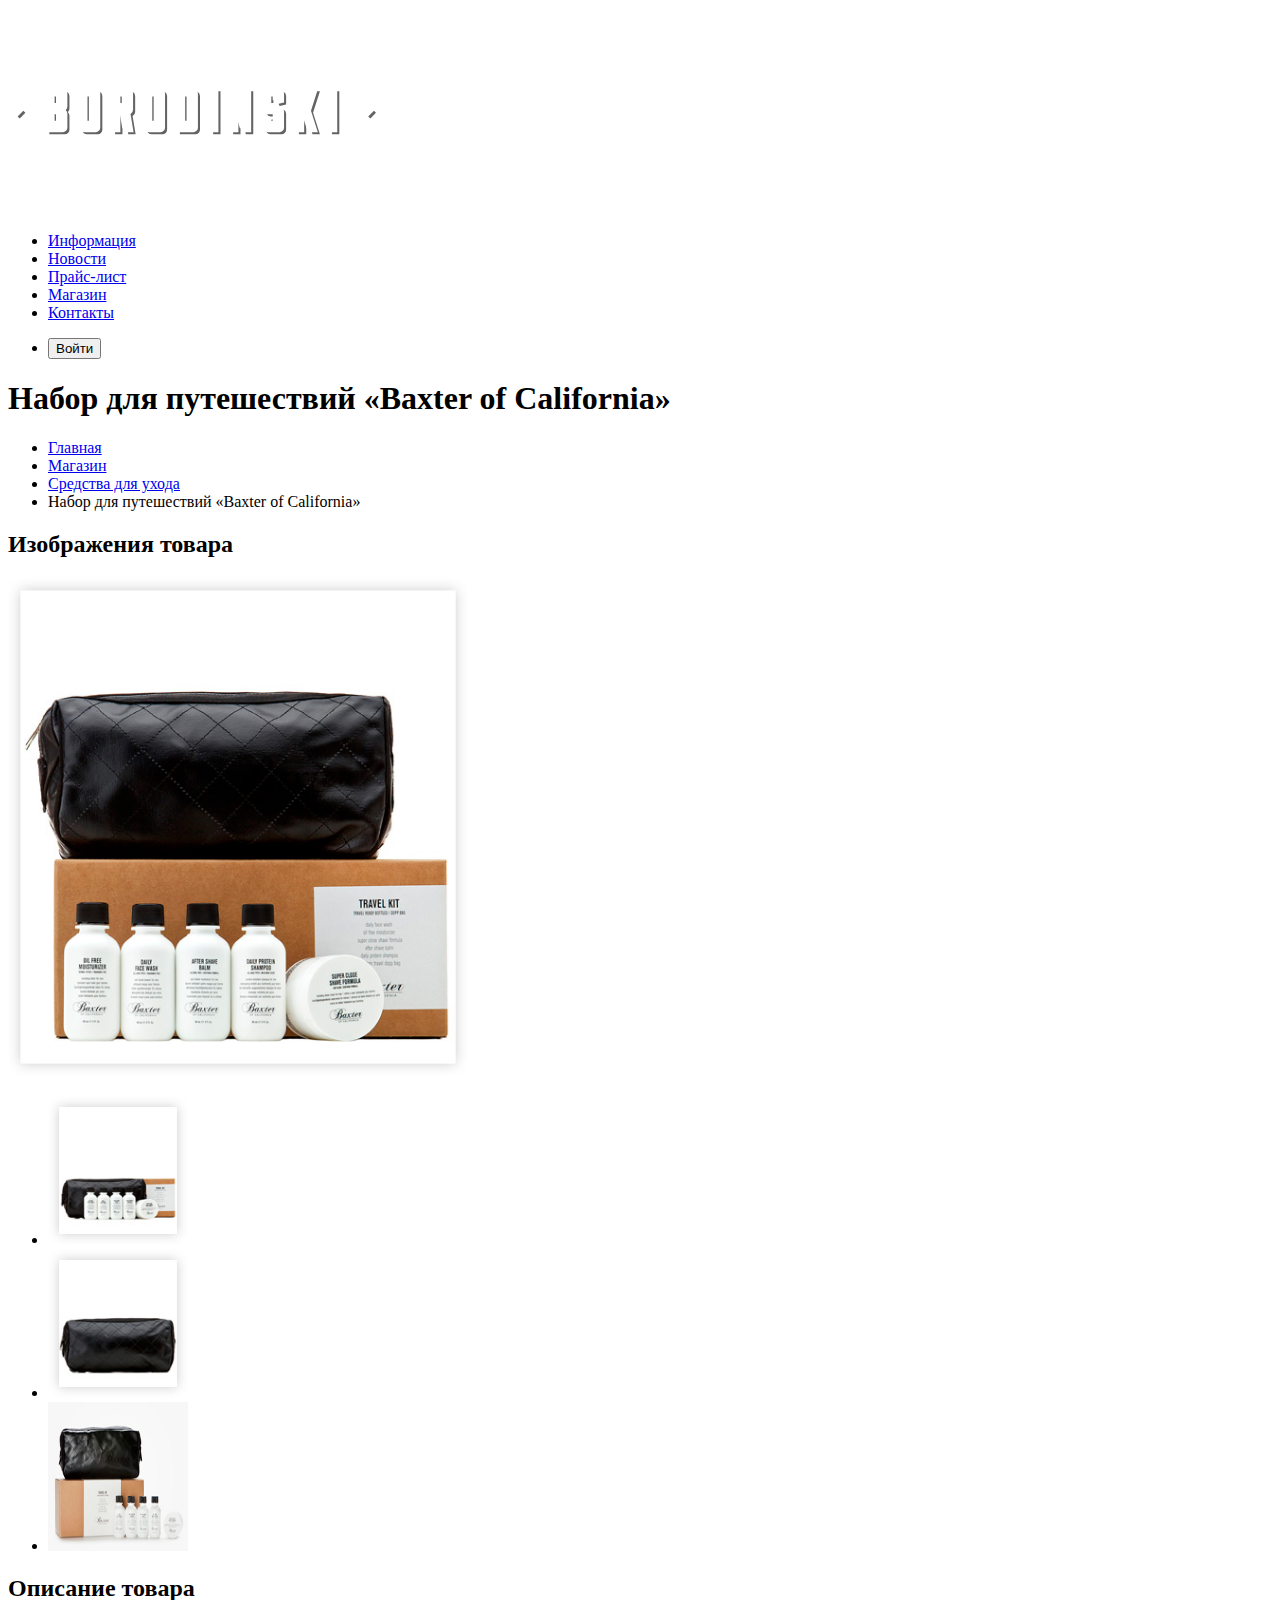
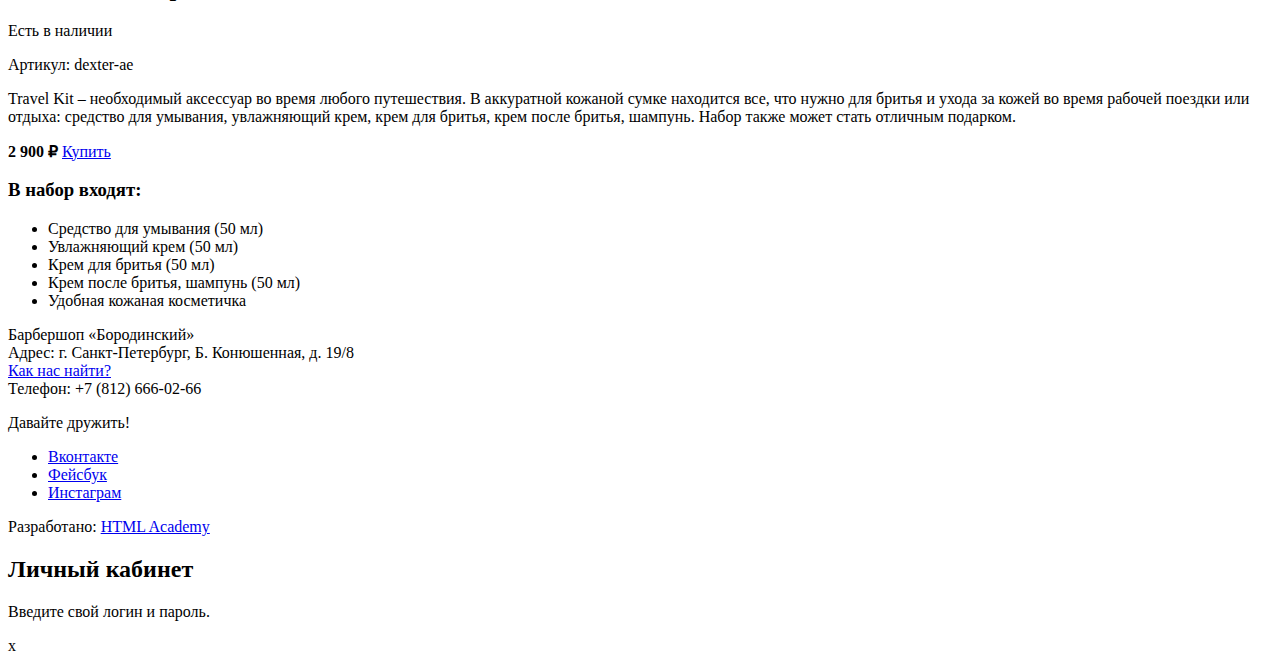
<file: barbershop-item.html>
<!DOCTYPE html>
<html lang="ru">

<head>
    <meta charset="utf-8">
    <title></title>
</head>

<body>
    <header class="main-header">
        <nav class="main-navigation">
            <a class="main-header-logo" href="index.html">
                <img src="img/index-logo.svg" width="368" height="204" alt="Логотип барбершоп 'Бородинский'">
            </a>
            <ul class="site-navigation">
                <li><a href="info.html">Информация</a></li>
                <li><a href="news.html">Новости</a></li>
                <li><a href="price.html">Прайс-лист</a></li>
                <li><a href="catalog.html">Магазин</a></li>
                <li><a href="contacts.html">Контакты</a></li>
            </ul>
            <ul class="user-navigation">
                <li class="login-link">
                    <button type="button">Войти</button>
                </li>
            </ul>
        </nav>
    </header>
    <main class="container">

        <h1 class="page-title">Набор для путешествий «Baxter of California»</h1>

        <ul class="breadcrumbs">
            <li><a href="index.html">Главная</a></li>
            <li><a href="#">Магазин</a></li>
            <li><a href="#">Средства для ухода</a></li>
            <li class="breadcrumbs-current">Набор для путешествий «Baxter of California»</li>
        </ul>

        <section>
            <h2 class="visually-hidden">Изображения товара</h2>
            <p class="product-photo-full">
                <img src="img/product-big.jpg" width="460" height="498" alt="Фото всего набора">
            </p>
            <ul class="product-photo-preview">
                <li><img src="img/product-small-1.jpg" width="140" height="149" alt="Фото в анфас"></li>
                <li><img src="img/product-small-2.jpg" width="140" height="149" alt="Фото в профиль"></li>
                <li><img src="img/product-small-3.jpg" width="140" height="149" alt="Фото отдельной части"></li>
            </ul>
        </section>

        <section class="product-info">
            <h2 class="visually-hidden">Описание товара</h2>
            <p class="product-availability">Есть в наличии</p>
            <p class="product-article">Артикул: dexter-ae</p>
            <p class="product-text">Travel Kit – необходимый аксессуар во время любого путешествия. В аккуратной кожаной
                сумке находится все,
                что нужно для бритья и ухода за кожей во время рабочей поездки или отдыха: средство для умывания,
                увлажняющий крем, крем для бритья, крем после бритья, шампунь. Набор также может стать отличным
                подарком.</p>
            <p class="product-price">
                <b>2 900 ₽</b>
                <a class="button" href="#">Купить</a>
            </p>
            <h3>В набор входят:</h3>
            <ul>
                <li>Средство для умывания (50 мл)</li>
                <li>Увлажняющий крем (50 мл)</li>
                <li>Крем для бритья (50 мл)</li>
                <li>Крем после бритья, шампунь (50 мл)</li>
                <li>Удобная кожаная косметичка</li>
            </ul>
        </section>



    </main>
    <footer class="main-footer">
        <p class=footer-contacts>
            Барбершоп «Бородинский»<br>
            Адрес: г. Санкт-Петербург, Б. Конюшенная, д. 19/8<br>
            <a href="map.html">Как нас найти?</a><br>
            Телефон: +7 (812) 666-02-66
        </p>
        <div class="footer-social">
            <p>Давайте дружить!</p>
            <ul>
                <li class="social-button"><a href="#">Вконтакте</a></li>
                <li class="social-button"><a href="#">Фейсбук</a></li>
                <li class="social-button"><a href="#">Инстаграм</a></li>
            </ul>
        </div>
        <p>
            Разработано: <a href="https://htmlacademy.ru">HTML Academy</a>
        </p>
    </footer>

    <section class="modal modal-login">
        <h2>Личный кабинет</h2>
        <p>Введите свой логин и пароль.</p>
        <!-- Здесь будет форма -->
        <span class="modal-close">x</span>
    </section>

</body>













</html>
</file>
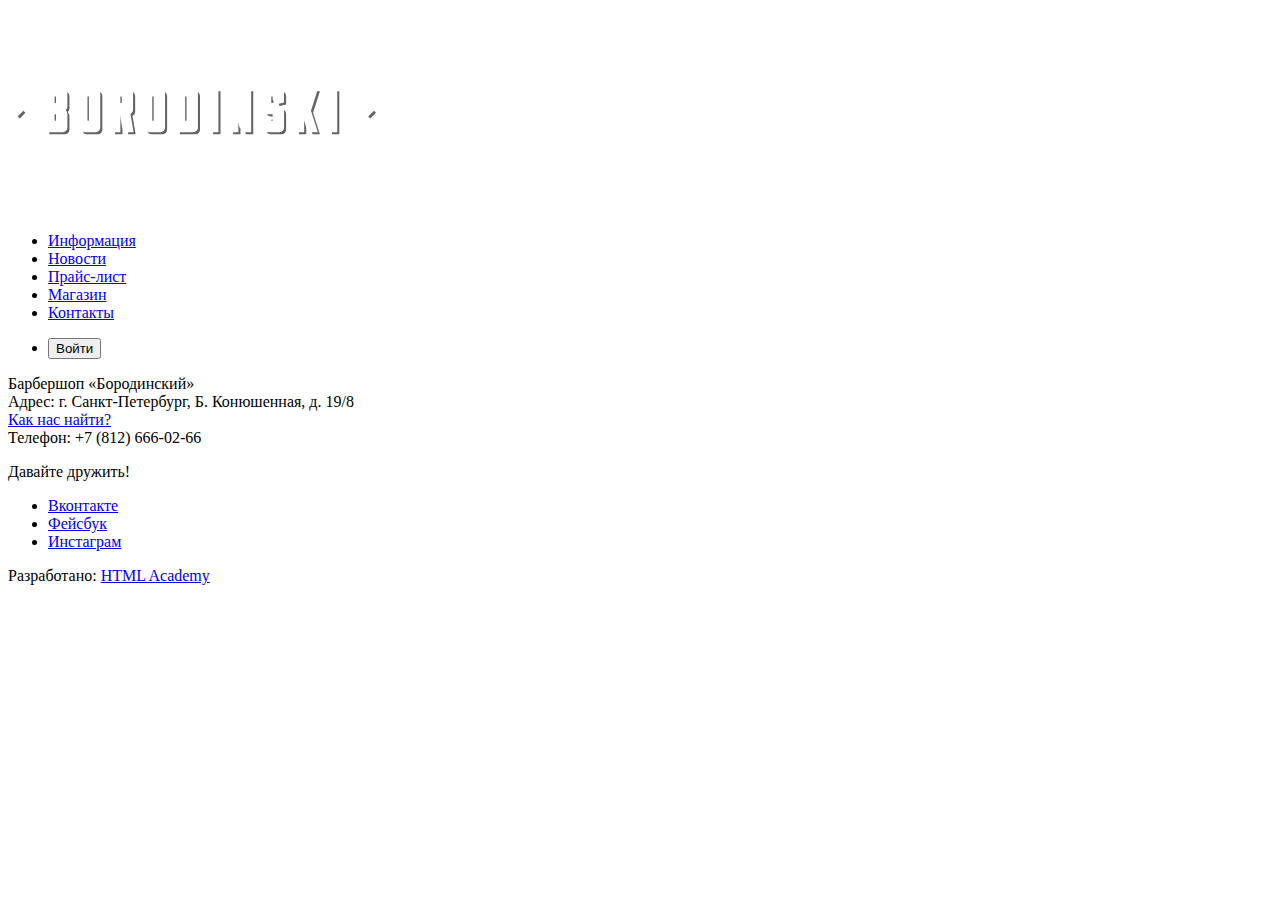
<file: barbershop-price.html>
<!DOCTYPE html>
<html lang="ru">

<head>
    <meta charset="utf-8">
    <title></title>
</head>

<body>
    <header class="main-header">
        <nav class="main-navigation">
            <a class="main-header-logo" href="index.html">
                <img src="img/index-logo.svg" width="368" height="204" alt="Логотип барбершоп 'Бородинский'">
            </a>
            <ul class="site-navigation">
                <li><a href="info.html">Информация</a></li>
                <li><a href="news.html">Новости</a></li>
                <li><a href="price.html">Прайс-лист</a></li>
                <li><a href="catalog.html">Магазин</a></li>
                <li><a href="contacts.html">Контакты</a></li>
            </ul>
            <ul class="user-navigation">
                <li class="login-link">
                    <button type="button">Войти</button>
                </li>
            </ul>
        </nav>
    </header>
    <main>
        
    </main>
    <footer>
        <p>
            Барбершоп «Бородинский»<br>
            Адрес: г. Санкт-Петербург, Б. Конюшенная, д. 19/8<br>
            <a href="map.html">Как нас найти?</a><br>
            Телефон: +7 (812) 666-02-66
        </p>
        <div>
            <p>Давайте дружить!</p>
            <ul>
                <li><a href="#">Вконтакте</a></li>
                <li><a href="#">Фейсбук</a></li>
                <li><a href="#">Инстаграм</a></li>
            </ul>
        </div>
        <p>
            Разработано: <a href="https://htmlacademy.ru">HTML Academy</a>
        </p>
    </footer>

</body>













</html>
</file>
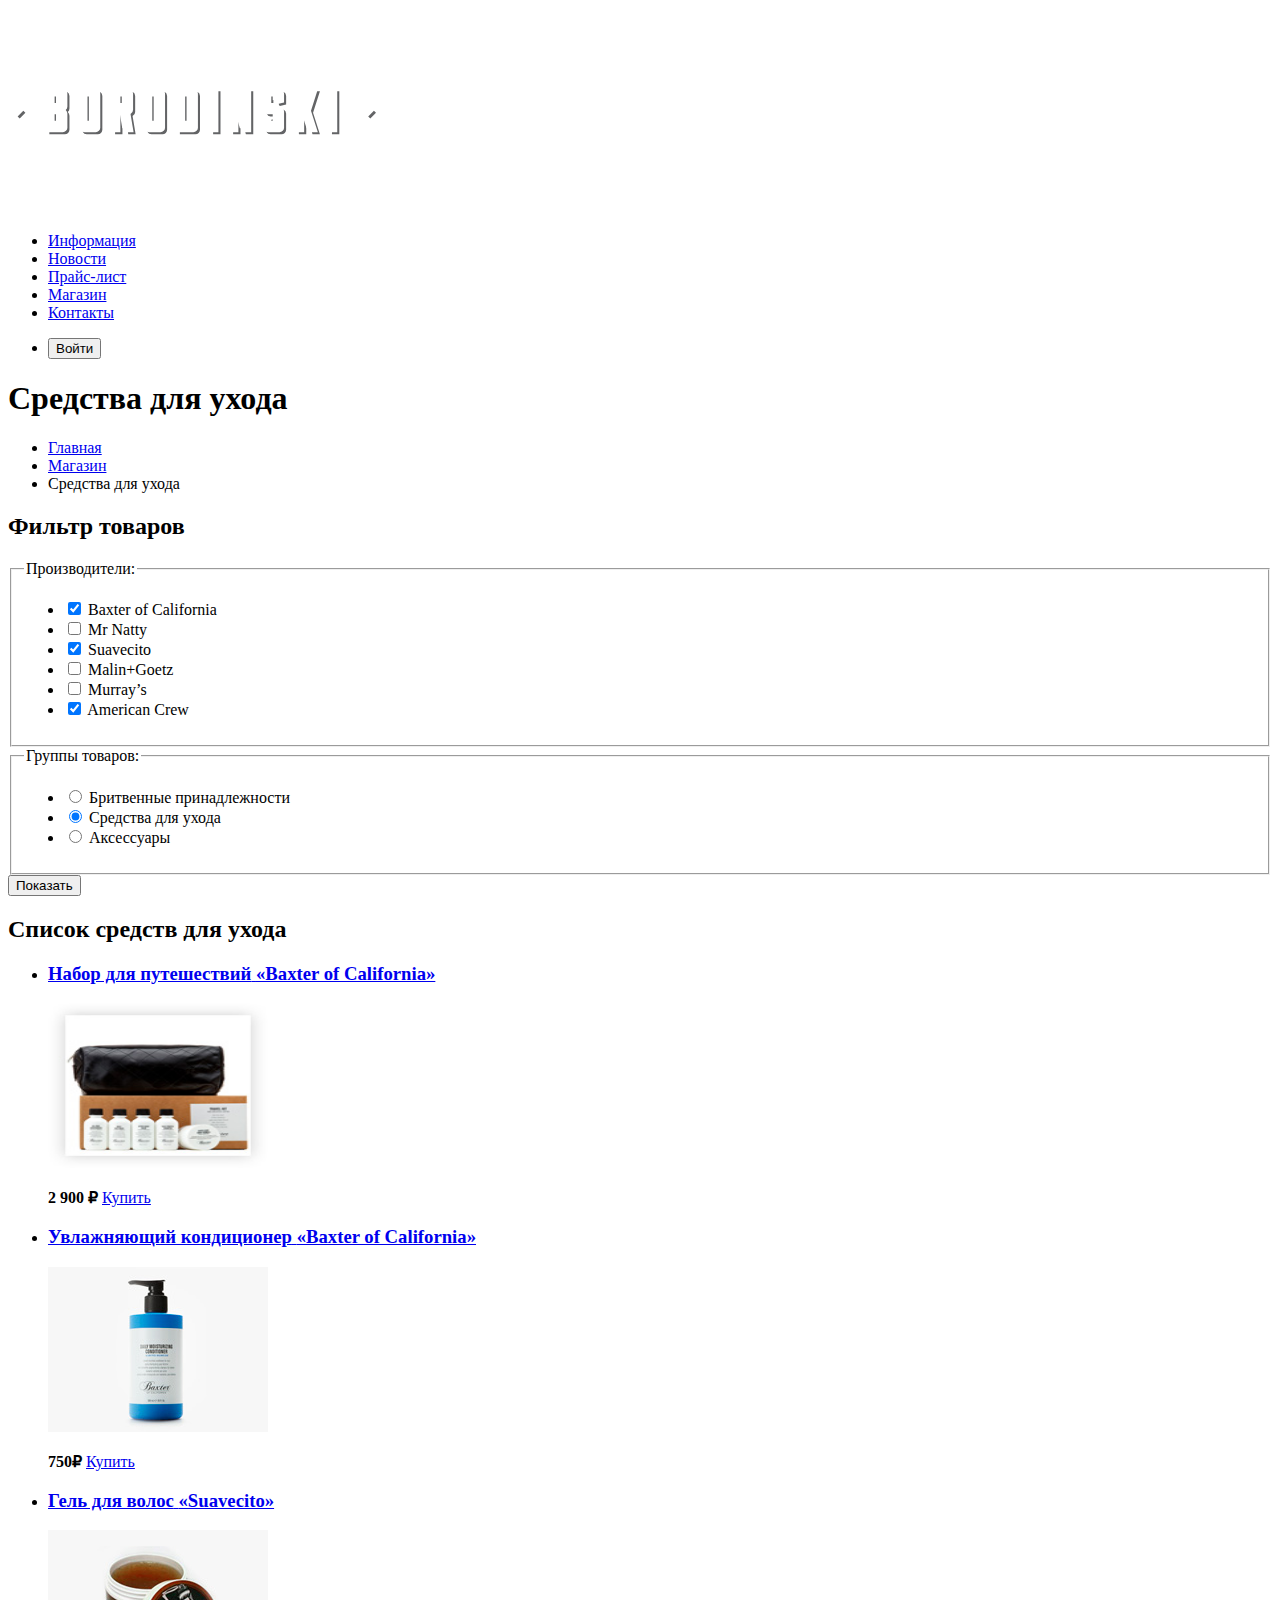
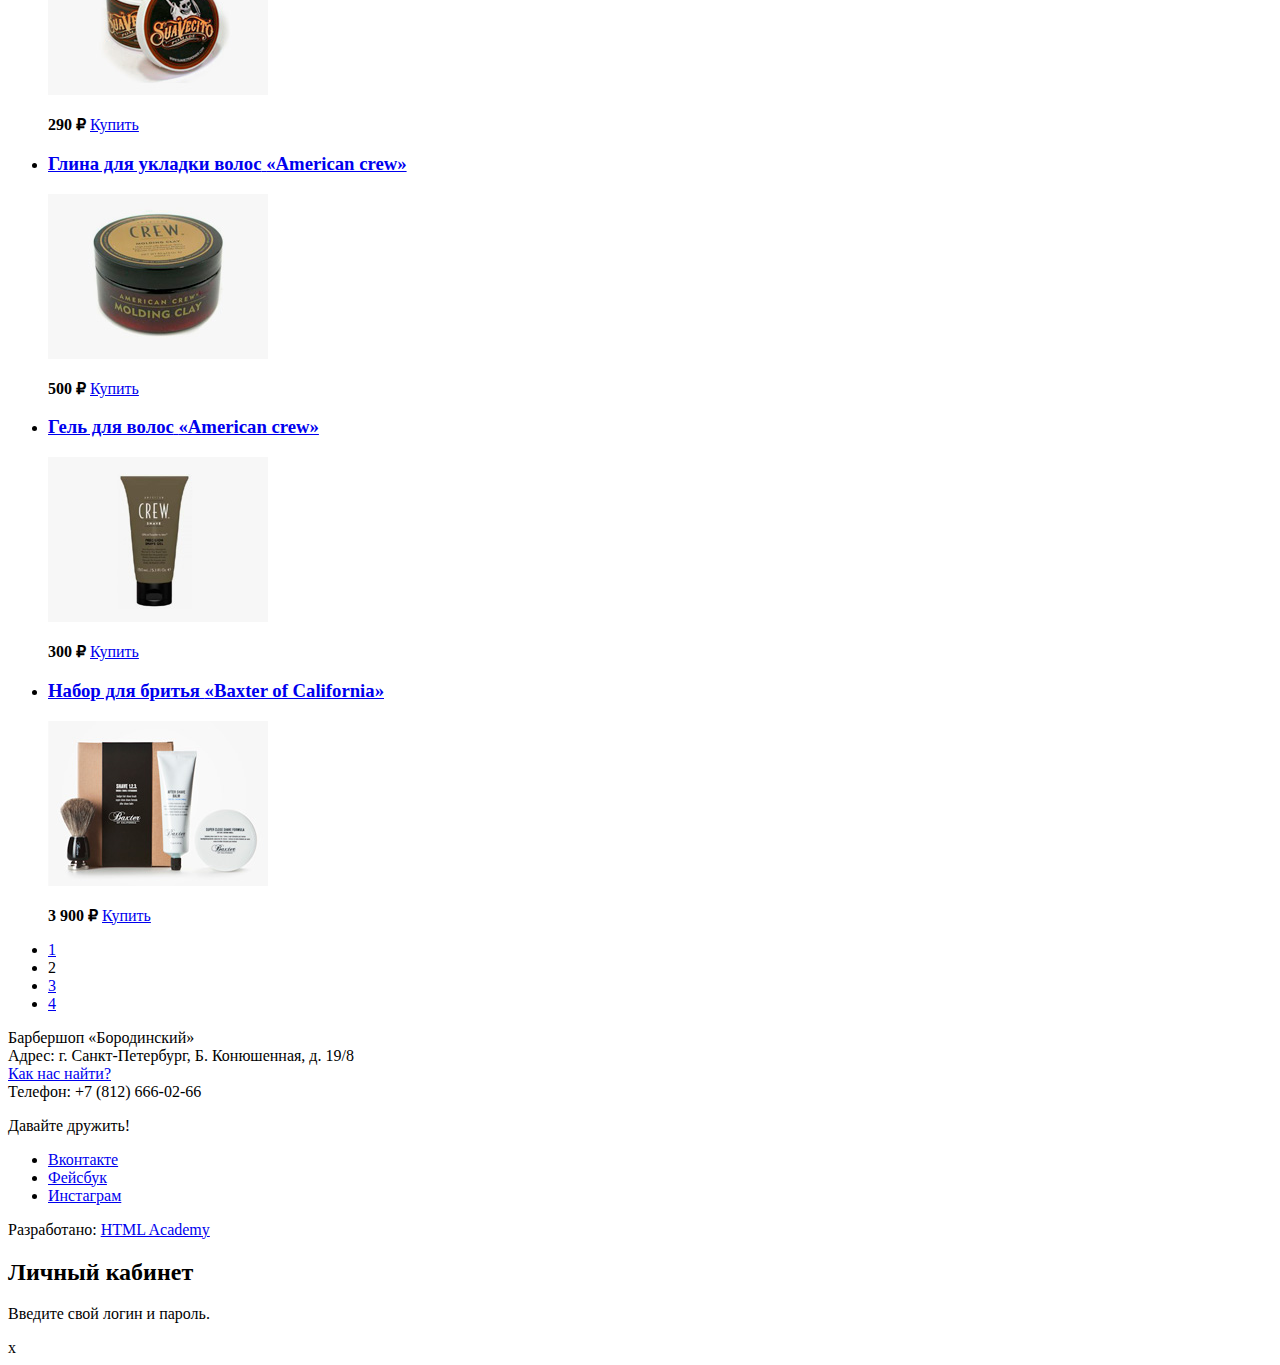
<file: barbershop-shop.html>
<!DOCTYPE html>
<html lang="ru">

<head>
    <meta charset="utf-8">
    <title></title>
</head>

<body>
    <header class="main-header">
        <nav class="main-navigation">
            <a class="main-header-logo" href="index.html">
                <img src="img/index-logo.svg" width="368" height="204" alt="Логотип барбершоп 'Бородинский'">
            </a>
            <ul class="site-navigation">
                <li><a href="info.html">Информация</a></li>
                <li><a href="news.html">Новости</a></li>
                <li><a href="price.html">Прайс-лист</a></li>
                <li><a href="catalog.html">Магазин</a></li>
                <li><a href="contacts.html">Контакты</a></li>
            </ul>
            <ul class="user-navigation">
                <li class="login-link">
                    <button type="button">Войти</button>
                </li>
            </ul>
        </nav>
    </header>
    <main class="container">
        <h1 class="page-title">Cредства для ухода</h1>

        <ul class="breadcrumbs">
            <li><a href="index.html">Главная</a></li>
            <li><a href="catalog.html">Магазин</a></li>
            <li class="breadcrumbs-current">Средства для ухода</li>
        </ul>

        <section class="filters">
            <h2 class="visually-hidden">Фильтр товаров</h2>
            <form class="filter" method="get" action="https://echo.htmlacademy.ru">
                <fieldset>
                    <legend>Производители:</legend>
                    <ul>
                        <li class="filter-option">
                            <input class="visually-hidden filter-input filter-input-checkbox" type="checkbox"
                                name="baxter-of-california" id="filter-baxter-of-california" checked>
                            <label for="filter-baxter-of-california">Baxter of California</label>
                        </li>
                        <li class="filter-option">
                            <input class="visually-hidden filter-input filter-input-checkbox" type="checkbox"
                                name="mr-natty" id="filter-mr-natty">
                            <label for="filter-mr-natty">Mr Natty</label>
                        </li>
                        <li class="filter-option">
                            <input class="visually-hidden filter-input filter-input-checkbox" type="checkbox"
                                name="suavecito" id="filter-suavecito" checked>
                            <label for="filter-suavecito">Suavecito</label>
                        </li>
                        <li class="filter-option">
                            <input class="visually-hidden filter-input filter-input-checkbox" type="checkbox"
                                name="malin-goetz" id="filter-malin-goetz">
                            <label for="filter-malin-goetz">Malin+Goetz</label>
                        </li>
                        <li class="filter-option">
                            <input class="visually-hidden filter-input filter-input-checkbox" type="checkbox"
                                name="murrays" id="filter-murrays">
                            <label for="filter-murrays">Murray’s</label>
                        </li>
                        <li class="filter-option">
                            <input class="visually-hidden filter-input filter-input-checkbox" type="checkbox"
                                name="american-crew" id="filter-american-crew" checked>
                            <label for="filter-american-crew">American Crew</label>
                        </li>
                    </ul>
                </fieldset>
                <fieldset>
                    <legend>Группы товаров:</legend>
                    <ul>
                        <li class="filter-option">
                            <input class="visually-hidden filter-input filter-input-radio" type="radio"
                                name="product-group" value="shaving" id="filter-shave">
                            <label for="filter-shave">Бритвенные принадлежности</label>
                        </li>
                        <li class="filter-option">
                            <input class="visually-hidden filter-input filter-input-radio" type="radio"
                                name="product-group" value="hair-care" id="filter-care" checked>
                            <label for="filter-care">Средства для ухода</label>
                        </li>
                        <li class="filter-option">
                            <input class="visually-hidden filter-input filter-input-radio" type="radio"
                                name="product-group" value="accessories" id="filter-accessories">
                            <label for="filter-accessories">Аксессуары</label>
                        </li>
                    </ul>
                </fieldset>
                <button type="submit" class="filter-button button">
                    Показать
                </button>
            </form>
        </section>

        <section class="catalog">
            <h2 class="visually-hidden">Список средств для ухода</h2>
            <ul class="catalog-list">
                <li class="catalog-item">
                    <a href="catalog-item.html">
                        <h3>
                            <span class="catalog-category">Набор для путешествий</span>
                            <span class="catalog-item-title">«Baxter of California»</span>
                        </h3>
                        <p class="catalog-item-image">
                            <img src="img/product-1.jpg" width="220" height="165"
                                alt="Набор для путешествий «Baxter of California»">
                        </p>
                    </a>
                    <p class="catalog-item-price">
                        <b>2 900 ₽</b>
                        <a class="button" href="#">Купить</a>
                    </p>
                </li>
                <li class="catalog-item">
                    <a href="catalog-item.html">
                        <h3>
                            <span class="catalog-category">Увлажняющий кондиционер</span>
                            <span class="catalog-item-title">«Baxter of California»</span>
                        </h3>
                        <p class="catalog-item-image">
                            <img src="img/product-2.jpg" width="220" height="165"
                                alt="Увлажняющий кондиционер «Baxter of California»">
                        </p>
                    </a>
                    <p class="catalog-item-price">
                        <b>750₽</b>
                        <a class="button" href="#">Купить</a>
                    </p>
                </li>
                <li class="catalog-item">
                    <a href="catalog-item.html">
                        <h3>
                            <span class="catalog-category">Гель для волос</span>
                            <span class="catalog-item-title">«Suavecito»</span>
                        </h3>
                        <p class="catalog-item-image">
                            <img src="img/product-3.jpg" width="220" height="165" alt="Гель для волос «Suavecito»">
                        </p>
                    </a>
                    <p class="catalog-item-price">
                        <b>290 ₽</b>
                        <a class="button" href="#">Купить</a>
                    </p>
                </li>
                <li class="catalog-item">
                    <a href="catalog-item.html">
                        <h3>
                            <span class="catalog-category">Глина для укладки волос</span>
                            <span class="catalog-item-title">«American crew»</span>
                        </h3>
                        <p class="catalog-item-image">
                            <img src="img/product-4.jpg" width="220" height="165"
                                alt="Глина для укладки волос «American crew»">
                        </p>
                    </a>
                    <p class="catalog-item-price">
                        <b>500 ₽</b>
                        <a class="button" href="#">Купить</a>
                    </p>
                </li>
                <li class="catalog-item">
                    <a href="catalog-item.html">
                        <h3>
                            <span class="catalog-category">Гель для волос</span>
                            <span class="catalog-item-title">«American crew»</span>
                        </h3>
                        <p class="catalog-item-image">
                            <img src="img/product-5.jpg" width="220" height="165" alt="Гель для волос «American crew»">
                        </p>
                    </a>
                    <p class="catalog-item-price">
                        <b>300 ₽</b>
                        <a class="button" href="#">Купить</a>
                    </p>
                </li>
                <li class="catalog-item">
                    <a href="catalog-item.html">
                        <h3>
                            <span class="catalog-category">Набор для бритья</span>
                            <span class="catalog-item-title">«Baxter of California»</span>
                        </h3>
                        <p class="catalog-item-price">
                            <img src="img/product-6.jpg" width="220" height="165"
                                alt="Набор для бритья «Baxter of California»">
                        </p>
                    </a>
                    <p class="catalog-item-price">
                        <b>3 900 ₽</b>
                        <a class="button" href="#">Купить</a>
                    </p>
                </li>
            </ul>
            <ul>
                <li class="pagination-item"><a href="#">1</a></li>
                <li class="pagination-item pagination-item-current"><a>2</a></li>
                <li class="pagination-item"><a href="#">3</a></li>
                <li class="pagination-item"><a href="#">4</a></li>
            </ul>
        </section>
    </main>
    <footer class="main-footer">
        <p class=footer-contacts>
            Барбершоп «Бородинский»<br>
            Адрес: г. Санкт-Петербург, Б. Конюшенная, д. 19/8<br>
            <a href="map.html">Как нас найти?</a><br>
            Телефон: +7 (812) 666-02-66
        </p>
        <div class="footer-social">
            <p>Давайте дружить!</p>
            <ul>
                <li class="social-button"><a href="#">Вконтакте</a></li>
                <li class="social-button"><a href="#">Фейсбук</a></li>
                <li class="social-button"><a href="#">Инстаграм</a></li>
            </ul>
        </div>
        <p>
            Разработано: <a href="https://htmlacademy.ru">HTML Academy</a>
        </p>
    </footer>
    <section class="modal modal-login">
        <h2>Личный кабинет</h2>
        <p>Введите свой логин и пароль.</p>
        <!-- Здесь будет форма -->
        <span class="modal-close">x</span>
    </section>

</body>

</html>
</file>
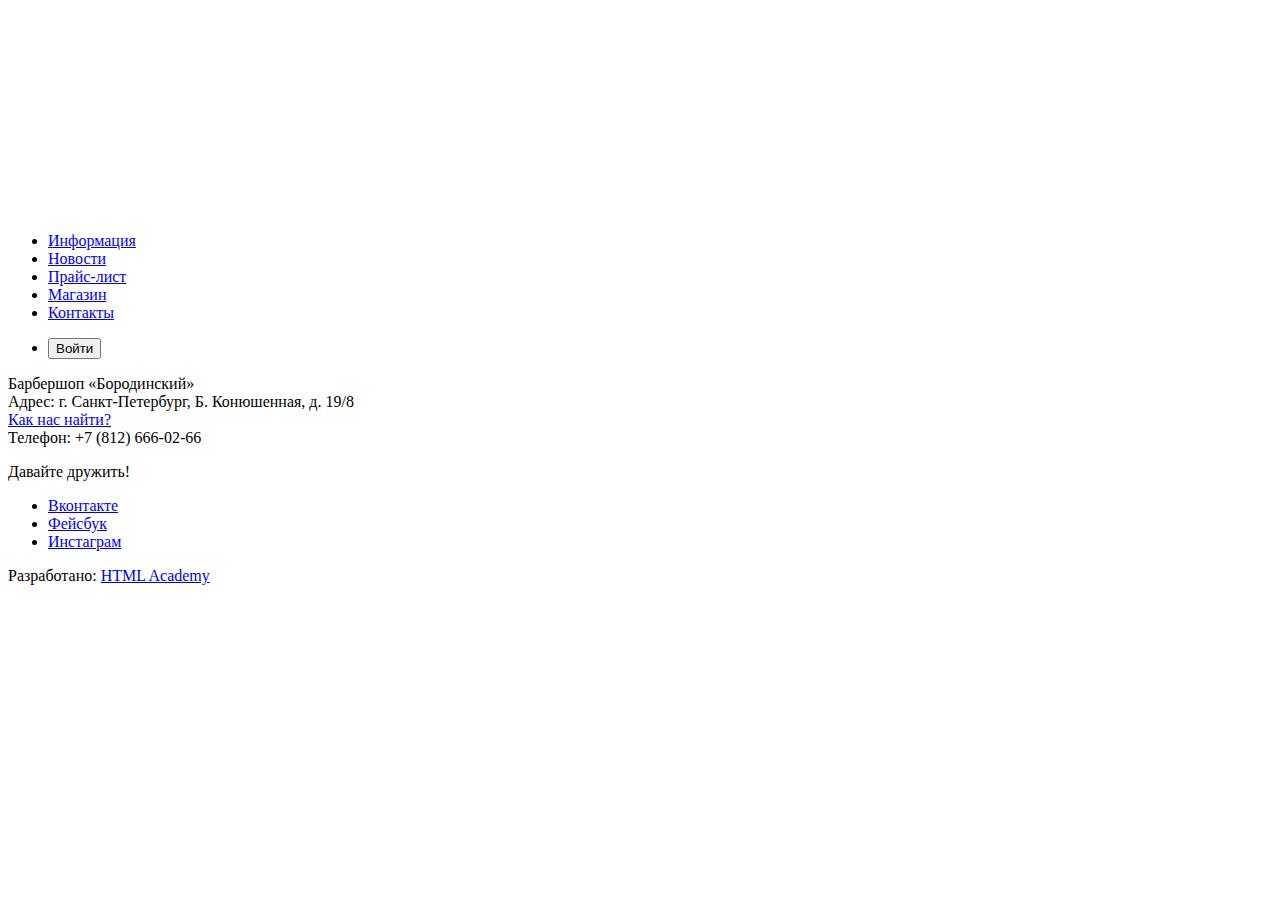
<file: price.html>
<!DOCTYPE html>
<html lang="ru">

<head>
    <meta charset="utf-8">
    <title></title>
</head>

<body>
    <header class="main-header">
        <nav class="main-navigation">
            <a class="main-header-logo" href="index.html">
                <img src="img/logo.svg" width="368" height="204" alt="Логотип барбершоп 'Бородинский'">
            </a>
            <ul class="site-navigation">
                <li><a href="info.html">Информация</a></li>
                <li><a href="news.html">Новости</a></li>
                <li><a href="price.html">Прайс-лист</a></li>
                <li><a href="catalog.html">Магазин</a></li>
                <li><a href="contacts.html">Контакты</a></li>
            </ul>
            <ul class="user-navigation">
                <li class="login-link">
                    <button type="button">Войти</button>
                </li>
            </ul>
        </nav>
    </header>
    <main>
        
    </main>
    <footer>
        <p>
            Барбершоп «Бородинский»<br>
            Адрес: г. Санкт-Петербург, Б. Конюшенная, д. 19/8<br>
            <a href="map.html">Как нас найти?</a><br>
            Телефон: +7 (812) 666-02-66
        </p>
        <div>
            <p>Давайте дружить!</p>
            <ul>
                <li><a href="#">Вконтакте</a></li>
                <li><a href="#">Фейсбук</a></li>
                <li><a href="#">Инстаграм</a></li>
            </ul>
        </div>
        <p>
            Разработано: <a href="https://htmlacademy.ru">HTML Academy</a>
        </p>
    </footer>

</body>













</html>
</file>
